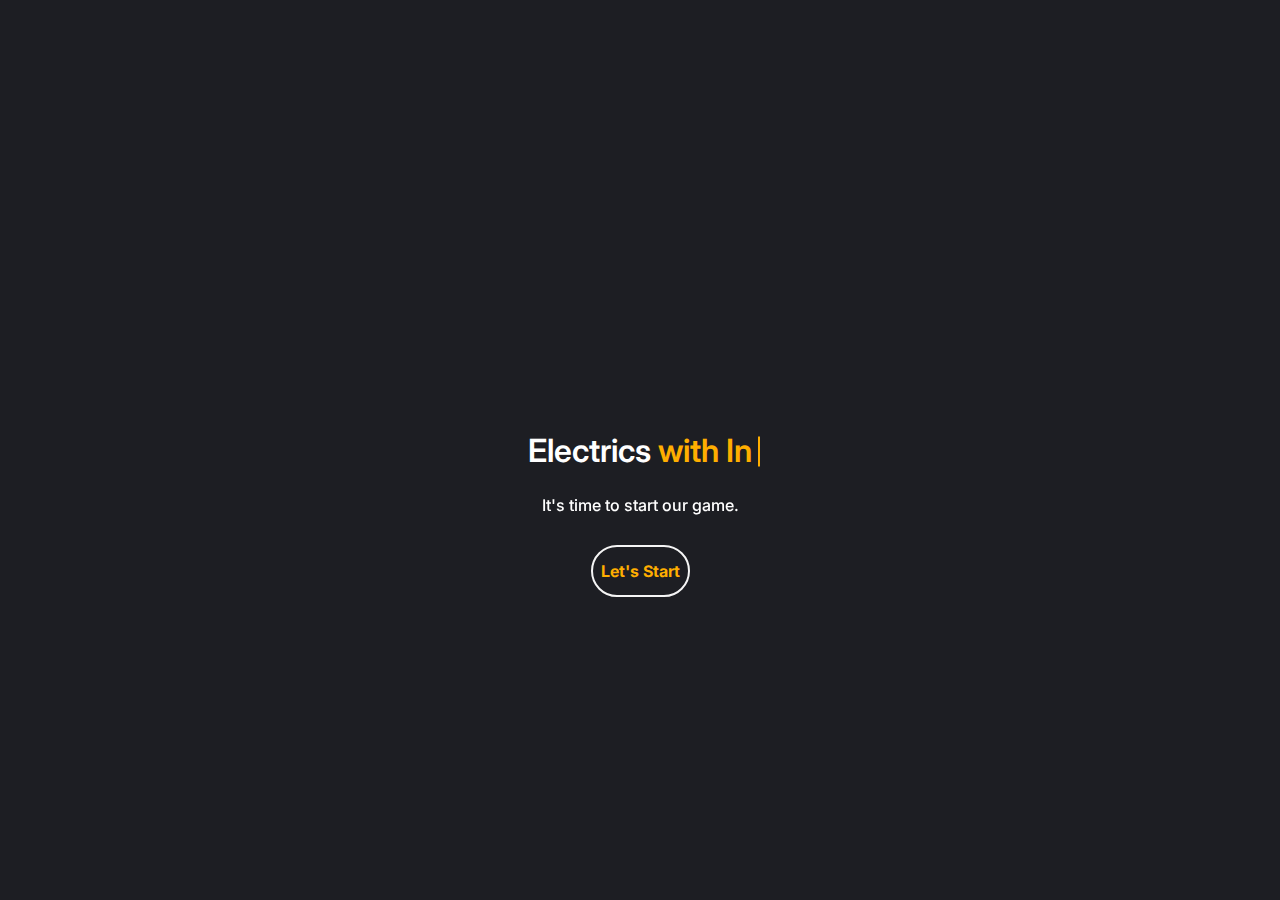
<file: responsive web/index.html>
<!DOCTYPE html>
 <html lang="en">
 <head>
  <meta charset="UTF-8">
  <meta name="viewport" content="width=device-width, initial-scale=1.0">
  <title>ElectricsWithInura</title>
  <link rel="stylesheet" href="style.css">
  <link rel="apple-touch-icon" sizes="180x180" href="apple-touch-icon.png">
<link rel="icon" type="image/png" sizes="32x32" href="favicon-32x32.png">
<link rel="icon" type="image/png" sizes="16x16" href="favicon-16x16.png">
<link rel="manifest" href="site.webmanifest">
 </head>
 <body>
  <!--HTML-->
  <div id="loader">
   
  </div>
<h1>Electrics <span></span></h1>
<br>
<br>
<h3>It's time to start our game.</h3>
 <button><a href="formal/index.html">Let's Start</a></button>
 

<script src="script.js" defer></script>
<script>

</script>
 </body>
 </html>
</file>
<file: responsive web/style.css>
@import url('https://fonts.googleapis.com/css2?family=Inter:wght@400;500;600;700&display=swap');
* {
    margin: 0;
    padding: 0;
    box-sizing: border-box;
    font-family: "Inter", sans-serif;
} 
body{
    display: flex;
    height: 100vh;
    align-items: center;
    justify-content: center;
    background: #1D1E23;
}
h1{
    color: #fff;
    font-size: 2rem;
    font-weight: 600;
}

h1 span{
    color: #ffae00;
    position: relative;
}
h1 span::before{
    content: "";
    height: 30px;
    width: 2px;
    position: absolute;
    top: 50%;
    right: -8px;
    background: #ffae00;
    transform: translateY(-45%);
    animation: animate 0.7s infinite ;
}
h1 span.stop-blinking::before{
    animation: none;
}
@keyframes animate {
    50%{opacity: 0;}
}
@media screen and (max-width:480px) {
    h1{
            position: relative;
            top:-20px;
    }
}
#loader{
    background: #000 url(preview.gif) no-repeat center center ;
    height: 100vh;
    width: 100%;
    position: fixed;
   
    z-index: 100;
    background-size: 50%;
}
@media screen and (max-width:600px) {
    #loader{
        position: fixed;
        background-position: center;
        background-size: 50%; 
    }
}
 

h3{
    color: #fff;
    font-size: 1rem;
    font-weight: 500;
    position:fixed;
    top: 55%;
    animation: down 2s linear 0.1s ;
}
button{
    margin-top: 5px;
    padding: 14px 8px;
    color: #ffae00;
    font-weight: 700;
    font-size: 1rem;
    position: fixed;
    top: 60%;
    background-color: #1D1E23;
    border: 2px solid whitesmoke;
    border-radius: 30px;
}
 button a{
    color: #ffae00;
    text-decoration: none;
 }
.home{
    position: relative;
    height: 100vh;
    width: 100%;
    background-position: center;
}
.home::before{
    content: "";
    position: absolute;
    height: 100%;
    width: 100%;
    background-color: rgba(0, 0, 0, 0.6);
    z-index: 100;
    opacity: 0;
    pointer-events: none;
    transition: all 0.5s ease-out;
}
.home.show::before{
    opacity: 1;
    pointer-events: auto;
}
.form_container{
    position: fixed;
    max-width: 320px;
    width: 100%;
    top: 50%;
    left: 50%;
}
</file>
